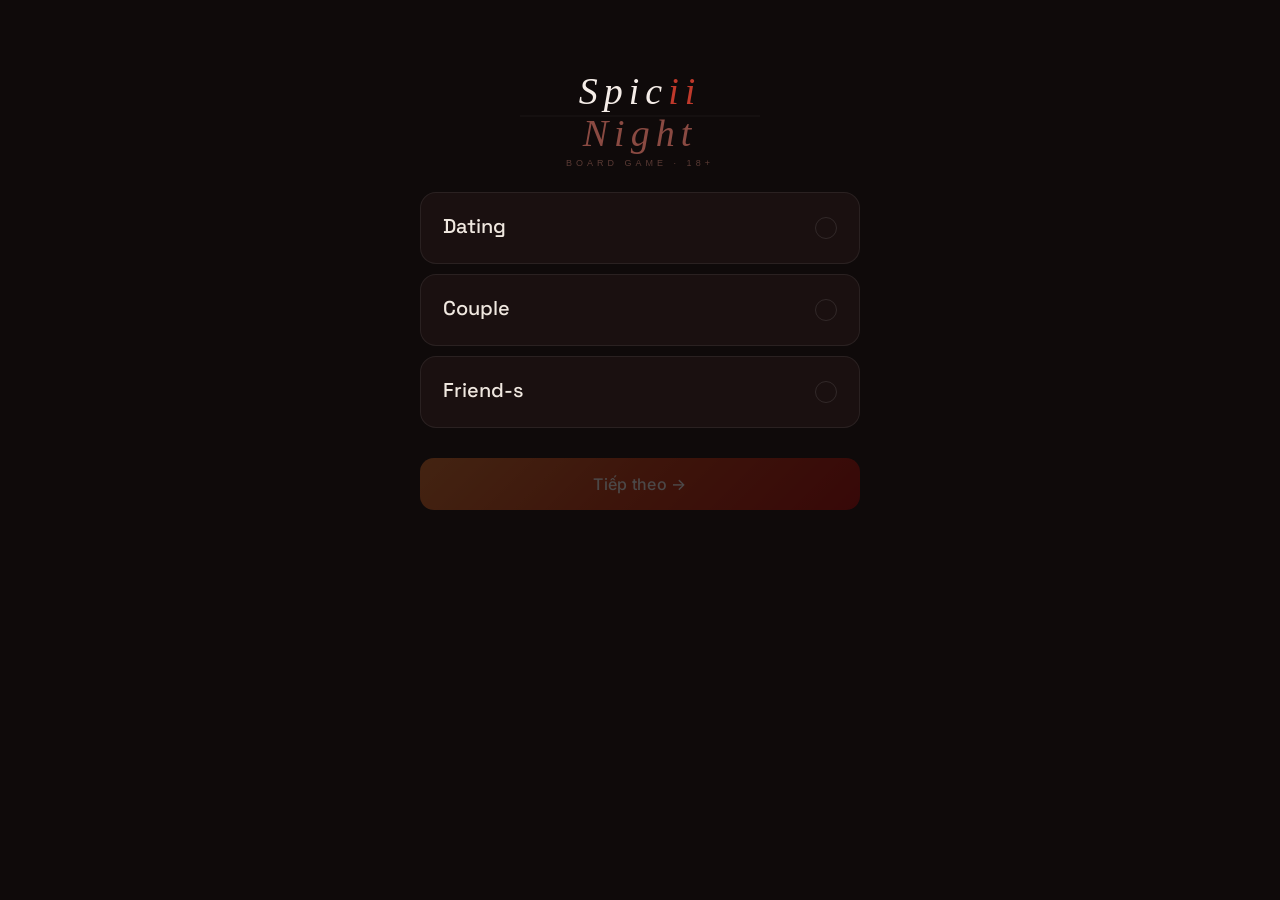
<file: index.html>
<!DOCTYPE html>
<html lang="vi">
<head>
<meta charset="UTF-8">
<meta name="viewport" content="width=device-width, initial-scale=1.0, maximum-scale=1.0, user-scalable=no">
<title>Spicii Night 🌶</title>
<link rel="preconnect" href="https://fonts.googleapis.com">
<link rel="preconnect" href="https://fonts.gstatic.com" crossorigin>
<link href="https://fonts.googleapis.com/css2?family=Inter:wght@300;400;500&family=Space+Grotesk:wght@500;600&family=Playfair+Display:ital,wght@1,400;1,500;1,600&display=swap" rel="stylesheet">
<link rel="stylesheet" href="css/style.css">
</head>
<body>
<div class="app heat-ice" id="app-root">
  <div class="haptic-flash" id="haptic-flash"></div>
  <div class="heat-bar-top">
    <div class="heat-bar-top-fill" id="heat-bar-top" style="width:0%"></div>
  </div>

  <!-- TOAST (Phase 3, safety net…) -->
  <div class="toast" id="toast"></div>

  <!-- RULES MODAL -->
  <div class="modal hidden" id="modal-rules">
    <div class="modal-backdrop" onclick="closeRules()"></div>
    <div class="modal-card">
      <div class="modal-title" id="modal-rules-title">Luật chơi "Spicii Night"</div>
      <div class="modal-content" id="modal-rules-content">Trả lời thẳng — Chạm thật nét. Sập nguồn giữa chừng là phạt.</div>
      <button class="modal-btn" onclick="closeRules()">Chơi ngay</button>
    </div>
  </div>

  <!-- SETUP -->
  <div id="screen-setup" class="screen active">
    <div class="logo-area">
      <svg width="100%" viewBox="0 0 320 120" xmlns="http://www.w3.org/2000/svg" style="display:block;max-width:320px;margin:0 auto;">
        <text x="160" y="52" text-anchor="middle" font-family="'Palatino Linotype',Palatino,serif" font-size="38" font-style="italic" letter-spacing="6" fill="#f5ede8">Spic<tspan fill="#c0392b">ii</tspan></text>
        <line x1="40" y1="64" x2="280" y2="64" stroke="rgba(255,255,255,0.1)" stroke-width="0.5"/>
        <text x="160" y="94" text-anchor="middle" font-family="'Palatino Linotype',Palatino,serif" font-size="38" font-style="italic" letter-spacing="6" fill="#8a4a42">Night</text>
        <text x="160" y="114" text-anchor="middle" font-family="sans-serif" font-size="9" fill="#5a3a34" letter-spacing="4">BOARD GAME · 18+</text>
      </svg>
    </div>

    <div class="section">
      <div class="level-grid">
        <div class="level-card mode-henho" id="mode-firstdate" onclick="selectMode('firstdate', this)">
          <div>
            <div class="level-name">Dating</div>
          </div>
          <div class="mode-check-ring"><div class="mode-check-dot"></div></div>
        </div>
        <div class="level-card mode-capdoi" id="mode-couple" onclick="selectMode('couple', this)">
          <div>
            <div class="level-name">Couple</div>
          </div>
          <div class="mode-check-ring"><div class="mode-check-dot"></div></div>
        </div>
        <div class="level-card mode-nhom" id="mode-group" onclick="selectMode('group', this)">
          <div>
            <div class="level-name">Friend-s</div>
          </div>
          <div class="mode-check-ring"><div class="mode-check-dot"></div></div>
        </div>
      </div>
    </div>

    <div class="section" id="section-players" style="display:none;">
      <div class="section-label">Số người chơi</div>
      <div class="player-grid" id="player-grid">
      </div>
    </div>

    <button class="start-btn" id="start-btn" disabled onclick="goToLevelScreen()">Tiếp theo →</button>
  </div>

  <!-- LEVEL -->
  <div id="screen-level" class="screen">
    <div style="margin-top:16px;">
      <div class="screen-title" id="level-title">Mức Độ Thân Mật</div>
      <div class="screen-sub" id="level-sub">Hôm nay, bạn sẵn sàng tiến xa đến đâu?</div>
    </div>
    <div class="level-grid" style="margin-bottom:24px;">
      <div class="level-card l1" onclick="selectLevel(1,this)">
        <span class="level-icon">🌿</span>
        <div>
          <div class="level-name">Nhẹ nhàng và gắn kết</div>
          <div class="level-desc">Mở lòng, thấu hiểu nhau hơn.</div>
        </div>
      </div>
      <div class="level-card l2" onclick="selectLevel(2,this)">
        <span class="level-icon">🔥</span>
        <div>
          <div class="level-name">Riêng tư và tinh tế</div>
          <div class="level-desc">Tăng nhiệt với những chia sẻ sâu sắc hơn.</div>
        </div>
      </div>
      <div class="level-card l3" id="level-card-3" onclick="selectLevel(3,this)">
        <span class="level-icon">💋</span>
        <div>
          <div class="level-name">Táo bạo và cuồng nhiệt</div>
          <div class="level-desc">Trải nghiệm không quy tắc, không phán xét.</div>
        </div>
      </div>
    </div>
    <div style="margin-top:auto;display:flex;gap:10px;">
      <button class="skip-btn" style="flex:1;" onclick="showScreen('screen-setup')">← Quay lại</button>
      <button class="next-btn" style="flex:2;" id="level-next-btn" disabled onclick="goToNames()">Tiếp theo →</button>
    </div>
  </div>

  <!-- NAMES -->
  <div id="screen-names" class="screen">
    <div style="margin-top:16px;">
      <div class="screen-title">Người chơi</div>
      <div class="screen-sub" id="names-sub">Điền tên & giới tính để câu hỏi hợp lý hơn nhé.</div>
    </div>
    <div class="name-list" id="name-list"></div>
    <div style="margin-top:auto;display:flex;gap:10px;">
      <button class="skip-btn" style="flex:1;" onclick="showScreen('screen-setup')">← Quay lại</button>
      <button class="next-btn" style="flex:2;" onclick="startGame()">Bắt đầu chơi</button>
    </div>
  </div>

  <!-- END SESSION -->
  <div id="screen-end" class="screen" style="padding:0;">
    <div style="flex:1;display:flex;flex-direction:column;align-items:center;justify-content:center;padding:32px 24px;text-align:center;">
      <svg width="100%" viewBox="0 0 320 120" xmlns="http://www.w3.org/2000/svg" style="display:block;max-width:320px;margin:0 auto 24px;">
        <text x="160" y="52" text-anchor="middle" font-family="'Palatino Linotype',Palatino,serif" font-size="38" font-style="italic" letter-spacing="6" fill="#f5ede8">Spic<tspan fill="#c0392b">ii</tspan></text>
        <line x1="40" y1="64" x2="280" y2="64" stroke="rgba(255,255,255,0.1)" stroke-width="0.5"/>
        <text x="160" y="94" text-anchor="middle" font-family="'Palatino Linotype',Palatino,serif" font-size="38" font-style="italic" letter-spacing="6" fill="#8a4a42">Night</text>
        <text x="160" y="114" text-anchor="middle" font-family="sans-serif" font-size="9" fill="#5a3a34" letter-spacing="4">BOARD GAME · 18+</text>
      </svg>

      <div id="end-stage-label" style="font-family:'Space Grotesk',sans-serif;font-size:11px;font-weight:500;color:rgba(220,60,60,0.6);letter-spacing:0.2em;text-transform:uppercase;margin-bottom:16px;">Session kết thúc</div>

      <div style="font-family:'Space Grotesk',sans-serif;font-size:28px;font-weight:600;color:#f5ede8;line-height:1.3;margin-bottom:10px;" id="end-title">Đêm nay<br>thật đặc biệt.</div>

      <div style="font-size:14px;color:rgba(196,164,154,0.7);line-height:1.6;max-width:260px;margin-bottom:36px;" id="end-sub">Bạn và đối phương vừa trải qua một hành trình cảm xúc cùng nhau.</div>

      <div style="display:flex;flex-direction:column;gap:10px;width:100%;">
        <button id="end-btn-replay" style="width:100%;padding:16px;background:#c0392b;color:#fff;border:none;border-radius:14px;font-family:'Inter',sans-serif;font-size:16px;font-weight:500;cursor:pointer;letter-spacing:0.02em;">Chơi lại 🔥</button>
        <div style="position:relative;display:flex;align-items:center;gap:6px;">
          <a href="https://t.me/+CMevU16YRgxhOTQ9" target="_blank" rel="noopener" style="flex:1;display:flex;align-items:center;justify-content:center;gap:8px;padding:14px;background:transparent;color:rgba(196,164,154,0.6);border:1px solid rgba(255,255,255,0.08);border-radius:14px;font-family:'Inter',sans-serif;font-size:14px;text-decoration:none;cursor:pointer;">
            <svg width="18" height="18" viewBox="0 0 24 24" fill="none" xmlns="http://www.w3.org/2000/svg">
              <path d="M12 2C6.477 2 2 6.477 2 12s4.477 10 10 10 10-4.477 10-10S17.523 2 12 2zm4.93 6.876l-1.68 7.92c-.126.56-.453.697-.918.434l-2.542-1.873-1.226 1.18c-.136.136-.25.25-.511.25l.182-2.573 4.686-4.233c.204-.181-.044-.282-.315-.1L7.93 14.633l-2.5-.78c-.543-.17-.554-.543.114-.803l9.746-3.757c.452-.164.848.1.64.583z" fill="rgba(196,164,154,0.5)"/>
            </svg>
            Góp ý cho Spicii Night
          </a>
          <button onclick="const t=document.getElementById('feedback-tip');t.style.display=t.style.display==='none'?'block':'none';" style="flex-shrink:0;width:32px;height:32px;border-radius:50%;background:transparent;border:1px solid rgba(255,255,255,0.12);color:rgba(196,164,154,0.5);font-family:'Inter',sans-serif;font-size:13px;cursor:pointer;display:flex;align-items:center;justify-content:center;">?</button>
          <div id="feedback-tip" style="display:none;position:absolute;bottom:calc(100% + 8px);left:0;right:0;background:#1e1010;border:1px solid rgba(255,255,255,0.1);border-radius:12px;padding:12px 14px;font-family:'Inter',sans-serif;font-size:13px;color:rgba(196,164,154,0.75);line-height:1.6;text-align:left;z-index:10;">
            Nhằm cải tiến app, nếu có vấn đề về nội dung, trải nghiệm cần góp ý đừng ngại cho chúng tôi biết qua kênh Telegram.
          </div>
        </div>
      </div>
    </div>

    <div style="padding:0 24px 36px;display:flex;justify-content:center;gap:32px;">
      <div style="text-align:center;">
        <div style="font-size:22px;font-weight:500;color:#f5ede8;" id="end-stat-rounds">24</div>
        <div class="stat-label" data-stat="rounds" style="font-size:11px;color:rgba(138,106,98,0.8);margin-top:4px;letter-spacing:0.06em;text-transform:uppercase;">Lượt chơi</div>
      </div>
      <div style="width:0.5px;background:rgba(255,255,255,0.08);"></div>
      <div style="text-align:center;">
        <div style="font-size:22px;font-weight:500;color:#f5ede8;" id="end-stat-mode">Hẹn hò</div>
        <div class="stat-label" data-stat="mode" style="font-size:11px;color:rgba(138,106,98,0.8);margin-top:4px;letter-spacing:0.06em;text-transform:uppercase;">Chế độ</div>
      </div>
      <div style="width:0.5px;background:rgba(255,255,255,0.08);"></div>
      <div style="text-align:center;">
        <div style="font-size:22px;font-weight:500;color:#e85d4a;" id="end-stat-heat">🔥</div>
        <div class="stat-label" data-stat="heat" style="font-size:11px;color:rgba(138,106,98,0.8);margin-top:4px;letter-spacing:0.06em;text-transform:uppercase;">Nhiệt độ</div>
      </div>
    </div>
  </div>

  <!-- GAME -->
  <div id="screen-game" class="screen" style="padding:0;gap:0;">
    <div class="game-header">
      <button class="back-btn" onclick="showScreen('screen-setup')">✕ Thoát</button>
      <button class="rules-trigger" onclick="openRules()" aria-label="Luật chơi">?</button>
    </div>

    <div class="game-body">
      <div class="turn-label">
        <div class="turn-sub">Lượt của</div>
        <div class="turn-name" id="turn-name">Người chơi 1</div>
      </div>

      <div class="stage-indicator">
        <span class="stage-badge" id="stage-badge">Ice Breaker</span>
      </div>

      <div class="card-area">
        <div class="card-scene" id="card-scene">
          <div class="card-flipper" id="card-flipper">
            <div class="card-face-3d card-face-back" onclick="flipCard()">
              <div class="tap-icon tap-pulse">
                <svg width="100" height="88" viewBox="0 0 100 88" fill="none">
                  <text x="50" y="38" text-anchor="middle" font-family="'Palatino Linotype',Palatino,serif" font-size="28" font-style="italic" letter-spacing="4" fill="rgba(255,180,180,0.9)">Spic<tspan fill="rgba(255,80,80,0.95)">ii</tspan></text>
                  <line x1="10" y1="47" x2="90" y2="47" stroke="rgba(220,60,60,0.35)" stroke-width="0.5"/>
                  <text x="50" y="69" text-anchor="middle" font-family="'Palatino Linotype',Palatino,serif" font-size="28" font-style="italic" letter-spacing="4" fill="rgba(180,80,80,0.6)">Night</text>
                  <text x="50" y="84" text-anchor="middle" font-family="sans-serif" font-size="7" fill="rgba(220,80,80,0.35)" letter-spacing="4">18+</text>
                </svg>
              </div>
              <div class="tap-text" style="color:rgba(220,80,80,0.4);font-size:12px;letter-spacing:0.08em;">Chạm để lật</div>
            </div>
            <div class="card-face-3d card-face-front" id="card-front">
              <span class="card-type-badge" id="card-badge-el">Truth</span>
              <div class="card-content" id="card-content"></div>
              <div class="card-footer" id="card-footer-text">Hoàn thành xong nhấn Tiếp theo</div>
            </div>
          </div>
        </div>
        <!-- Vertical Neon Thermometer -->
        <div class="thermometer-frame" id="heat-thermometer">
          <div class="glass-tube">
            <div class="heat-filler" id="heat-filler-el">
              <div class="liquid-glare"></div>
            </div>
          </div>
          <div class="thermometer-bulb">
            <div class="bulb-glare"></div>
          </div>
        </div>
      </div>
      <div class="stage-flash" id="stage-flash"></div>

      <div class="action-row hidden" id="action-row" style="display:none">
        <button class="skip-btn" id="skip-btn-el" onclick="goBackCard()">Quay lại</button>
        <button class="next-btn" onclick="nextCard()">Tiếp theo</button>
      </div>
    </div>
  </div>
</div>

<!-- Card pools (window globals): nạp 4 file pool trước engine, engine trước script -->
<script src="js/pools/pool_firstdate.js"></script>
<script src="js/pools/pool_couple.js"></script>
<script src="js/pools/pool_group.js"></script>
<script src="js/pools/pool_wild.js"></script>
<script src="js/engine.js"></script>
<script src="js/script.js"></script>
</body>
</html>
</file>
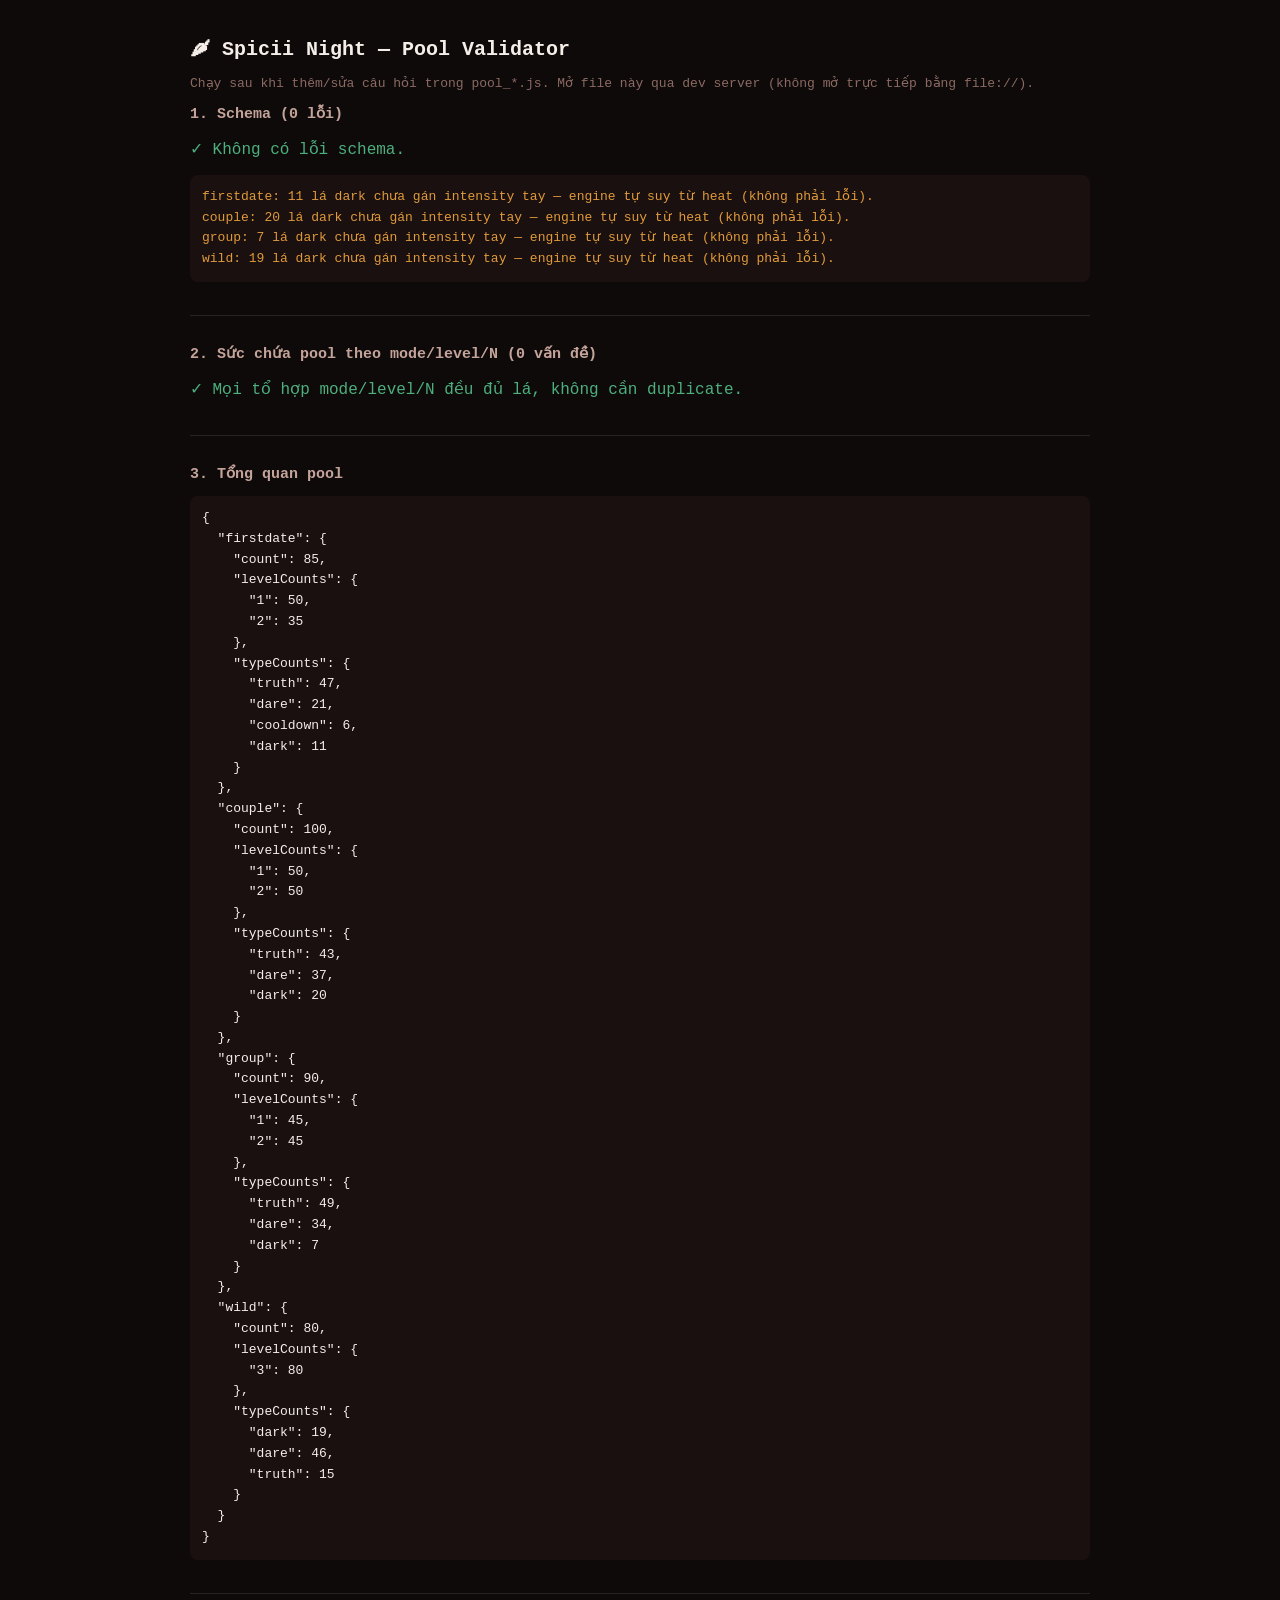
<file: tools/validate.html>
<!DOCTYPE html>
<html lang="vi">
<head>
<meta charset="UTF-8">
<title>Spicii Night — Pool Validator</title>
<style>
  body { background:#0f0a0a; color:#f5ede8; font-family: 'DM Sans', Consolas, monospace; padding: 24px; max-width: 900px; margin: 0 auto; }
  h1 { font-size: 20px; }
  h2 { font-size: 15px; color:#c4a49a; }
  .ok { color: #4caf7d; }
  .warn { color: #e09a3a; }
  .fail { color: #e07070; }
  pre { white-space: pre-wrap; font-size: 13px; line-height: 1.6; background: #1a1010; padding: 12px; border-radius: 8px; }
  .section { margin-bottom: 28px; border-bottom: 1px solid rgba(255,255,255,0.1); padding-bottom: 20px; }
</style>
</head>
<body>
<h1>🌶 Spicii Night — Pool Validator</h1>
<p style="color:#8a6a62;font-size:13px;">Chạy sau khi thêm/sửa câu hỏi trong pool_*.js. Mở file này qua dev server (không mở trực tiếp bằng file://).</p>
<div id="output">Đang kiểm tra...</div>

<!-- Load đúng thứ tự như index.html: pool_*.js → engine.js → validator -->
<script src="../js/pools/pool_firstdate.js"></script>
<script src="../js/pools/pool_couple.js"></script>
<script src="../js/pools/pool_group.js"></script>
<script src="../js/pools/pool_wild.js"></script>
<script src="../js/engine.js"></script>
<script src="validate-pools.js"></script>
</body>
</html>
</file>
<file: css/style.css>
:root {
    --bg: #0f0a0a;
    --bg2: #1a1010;
    --surface: #2a1a1a;
    --surface2: #331f1f;
    --border: rgba(255,255,255,0.08);
    --border2: rgba(255,255,255,0.15);
    --text: #f5ede8;
    --text2: #c4a49a;
    --text3: #8a6a62;
    --accent: #e85d4a;
    --accent2: #ff8c7a;
    --green: #4caf7d;
    --green-bg: rgba(76,175,125,0.12);
    --amber: #e09a3a;
    --amber-bg: rgba(224,154,58,0.12);
    --pink: #d4537e;
    --pink-bg: rgba(212,83,126,0.12);
    --red: #c0392b;
    --red-bg: rgba(192,57,43,0.12);
    --blue: #3a8ed4;
    --blue-bg: rgba(58,142,212,0.1);
  }
  *, *::before, *::after { box-sizing: border-box; margin: 0; padding: 0; -webkit-tap-highlight-color: transparent; }
  /* Chặn bôi đen text khi tap liên tục trên mobile */
  .screen, .card-content, .card-face-3d, .gender-static, button { -webkit-user-select: none; user-select: none; }
  .name-input { -webkit-user-select: auto; user-select: auto; }
  html, body { height: 100%; background: var(--bg); color: var(--text); font-family: 'Inter', sans-serif; overflow-x: hidden; }
  body { display: flex; flex-direction: column; align-items: center; min-height: 100vh; }
  .app { width: 100%; max-width: 480px; min-height: 100vh; display: flex; flex-direction: column; }
  .screen { display: none; flex-direction: column; flex: 1; padding: 24px 20px 36px; animation: fadeIn 0.2s ease-out; }
  .screen.active { display: flex; }
  @keyframes fadeIn { from { opacity: 0; } to { opacity: 1; } }

  /* SETUP */
  .level-card.mode-selected { background: rgba(232,93,74,0.12); border-color: var(--accent); }
  .level-card.mode-selected .level-name { color: var(--accent2); }

  .logo-area { text-align: center; padding: 28px 0 20px; }
  .section { margin-bottom: 22px; }
  .section-label { font-size: 11px; font-weight: 500; color: var(--text3); text-transform: uppercase; letter-spacing: 0.12em; margin-bottom: 10px; }
  .player-grid { display: grid; grid-template-columns: repeat(3,1fr); gap: 8px; }
  .option-btn { padding: 12px 8px; background: var(--surface); border: 1px solid var(--border); border-radius: 12px; color: var(--text2); font-family: 'Inter', sans-serif; font-size: 14px; cursor: pointer; transition: all 0.2s; text-align: center; }
  .option-btn:hover { border-color: var(--border2); color: var(--text); }
  .option-btn.selected {
    border-color: #dcb414;
    box-shadow: 0 0 6px rgba(220,180,20,0.4), 0 0 14px rgba(220,180,20,0.15);
    background: #1a1800; color: #dcb414;
  }
  .level-grid { display: flex; flex-direction: column; gap: 10px; }
  /* Mode cards — neon border */
  .level-card {
    padding: 20px 22px;
    background: #1a1010;
    border: 1px solid rgba(255,255,255,0.07);
    border-radius: 16px;
    cursor: pointer;
    transition: all 0.3s ease;
    display: flex;
    align-items: center;
    gap: 0;
  }
  .level-card:hover { border-color: rgba(255,255,255,0.15); }
  .level-icon { display: none; }
  .level-name {
    font-family: 'Space Grotesk', sans-serif;
    font-size: 20px;
    font-style: normal;
    font-weight: 600;
    color: #f0e8e0;
    margin-bottom: 4px;
  }
  .level-desc { font-size: 12px; color: #6a5a52; line-height: 1.45; margin-top: 0; }
  /* Mode cards (Dating/Couple/Friend-s) ở màn Setup — Inter, không italic,
     tách biệt phong cách khỏi tiêu đề Level (Playfair Display italic). */
  #screen-setup .level-name {
    font-family: 'Space Grotesk', sans-serif;
    font-style: normal;
    font-weight: 500;
  }

  /* Hẹn hò — Pink neon */
  .level-card.mode-henho.selected {
    border-color: #ff4d94;
    background: #1c0814;
    box-shadow: 0 0 0 1px #ff4d94, 0 0 8px rgba(255,77,148,0.6), 0 0 20px rgba(255,77,148,0.25), 0 0 40px rgba(255,77,148,0.1);
  }
  .level-card.mode-henho.selected .level-name { color: #ffb6d5; }
  .level-card.mode-henho.selected .level-desc { color: #8a4268; }

  /* Cặp đôi — Deep Red neon */
  .level-card.mode-capdoi.selected {
    border-color: #FF0000;
    background: #1a0808;
    box-shadow: 0 0 0 1px #AF0404, 0 0 8px rgba(255,0,0,0.65), 0 0 20px rgba(175,4,4,0.3), 0 0 40px rgba(175,4,4,0.12);
  }
  .level-card.mode-capdoi.selected .level-name { color: #f5a0a0; }
  .level-card.mode-capdoi.selected .level-desc { color: #8a4a42; }

  /* Nhóm bạn — Amber neon */
  .level-card.mode-nhom.selected {
    border-color: #dcb414;
    background: #1a1800;
    box-shadow: 0 0 0 1px #dcb414, 0 0 8px rgba(220,180,20,0.6), 0 0 20px rgba(220,180,20,0.25), 0 0 40px rgba(220,180,20,0.1);
  }
  .level-card.mode-nhom.selected .level-name { color: #f5d870; }
  .level-card.mode-nhom.selected .level-desc { color: #8a7a32; }

  /* Check ring */
  .mode-check-ring {
    width: 22px; height: 22px; border-radius: 50%;
    border: 1px solid rgba(255,255,255,0.1);
    display: flex; align-items: center; justify-content: center;
    flex-shrink: 0; margin-left: auto; transition: all 0.2s;
  }
  .mode-check-dot { width: 8px; height: 8px; border-radius: 50%; opacity: 0; transform: scale(0); transition: all 0.2s; }
  .level-card.mode-henho.selected .mode-check-ring { border-color: #ff4d94; background: rgba(255,77,148,0.15); }
  .level-card.mode-henho.selected .mode-check-dot { background: #ff4d94; opacity: 1; transform: scale(1); }
  .level-card.mode-capdoi.selected .mode-check-ring { border-color: #FF0000; background: rgba(255,0,0,0.15); }
  .level-card.mode-capdoi.selected .mode-check-dot { background: #FF0000; opacity: 1; transform: scale(1); }
  .level-card.mode-nhom.selected .mode-check-ring { border-color: #dcb414; background: rgba(220,180,20,0.15); }
  .level-card.mode-nhom.selected .mode-check-dot { background: #dcb414; opacity: 1; transform: scale(1); }

  /* Mode selected class override */
  .mode-selected { border-color: rgba(255,255,255,0.15) !important; }

  /* ── LEVEL CARDS neon ── */
  /* Non Spice — green/teal neon */
  .level-card.l1 { border-color: rgba(255,255,255,0.07); }
  .level-card.l1.selected {
    border-color: #4caf7d;
    background: #081510;
    box-shadow: 0 0 0 1px #4caf7d, 0 0 8px rgba(76,175,125,0.55), 0 0 20px rgba(76,175,125,0.22), 0 0 40px rgba(76,175,125,0.08);
  }
  .level-card.l1.selected .level-name { color: #90f0c0; }
  .level-card.l1.selected .level-desc { color: #4a7a5a; }
  .level-card.l1.selected .level-check-ring { border-color: #4caf7d; background: rgba(76,175,125,0.15); }
  .level-card.l1.selected .level-check-dot { background: #4caf7d; opacity: 1; transform: scale(1); }

  /* Medium Chili — amber/orange neon */
  .level-card.l2 { border-color: rgba(255,255,255,0.07); }
  .level-card.l2.selected {
    border-color: #e09a3a;
    background: #181008;
    box-shadow: 0 0 0 1px #e09a3a, 0 0 8px rgba(224,154,58,0.6), 0 0 20px rgba(224,154,58,0.25), 0 0 40px rgba(224,154,58,0.1);
  }
  .level-card.l2.selected .level-name { color: #f5c870; }
  .level-card.l2.selected .level-desc { color: #8a6832; }
  .level-card.l2.selected .level-check-ring { border-color: #e09a3a; background: rgba(224,154,58,0.15); }
  .level-card.l2.selected .level-check-dot { background: #e09a3a; opacity: 1; transform: scale(1); }

  /* Wild Habanero — red neon */
  .level-card.l3 { border-color: rgba(255,255,255,0.07); }
  .level-card.l3.selected {
    border-color: #FF0000;
    background: #1a0404;
    box-shadow: 0 0 0 1px #AF0404, 0 0 8px rgba(255,0,0,0.65), 0 0 20px rgba(175,4,4,0.3), 0 0 40px rgba(175,4,4,0.15);
  }
  .level-card.l3.selected .level-name { color: #f5a0a0; }
  .level-card.l3.selected .level-desc { color: #8a3a3a; }
  .level-card.l3.selected .level-check-ring { border-color: #FF0000; background: rgba(255,0,0,0.15); }
  .level-card.l3.selected .level-check-dot { background: #FF0000; opacity: 1; transform: scale(1); }

  .level-check-ring {
    width: 22px; height: 22px; border-radius: 50%;
    border: 1px solid rgba(255,255,255,0.1);
    display: flex; align-items: center; justify-content: center;
    flex-shrink: 0; margin-left: auto; transition: all 0.2s;
  }
  .level-check-dot { width: 8px; height: 8px; border-radius: 50%; opacity: 0; transform: scale(0); transition: all 0.2s; }
  .start-btn {
    width: 100%; padding: 16px; border: none; border-radius: 14px;
    background: linear-gradient(135deg, #dc6418 0%, #AF0404 100%);
    color: #fff; font-family: 'Inter', sans-serif; font-size: 16px;
    font-weight: 500; cursor: pointer; letter-spacing: 0.02em;
    transition: all 0.2s; margin-top: 8px; position: relative; overflow: hidden;
  }
  .start-btn:not(:disabled) { box-shadow: 0 0 16px rgba(175,4,4,0.35), 0 0 32px rgba(175,4,4,0.15); }
  .start-btn:hover:not(:disabled) { transform: translateY(-1px); box-shadow: 0 0 20px rgba(220,100,24,0.5), 0 0 40px rgba(175,4,4,0.2); }
  .start-btn:active:not(:disabled) { transform: scale(0.98); }
  .start-btn:disabled { opacity: 0.25; cursor: not-allowed; }
  .start-btn::after { content: ''; position: absolute; inset: 0; background: linear-gradient(135deg, rgba(255,255,255,0.08) 0%, transparent 50%); pointer-events: none; }

  /* NAMES */
  .screen-title { font-family: 'Space Grotesk', sans-serif; font-size: 24px; font-weight: 500; color: var(--text); margin-bottom: 6px; }
  .screen-sub { font-family: 'Inter', sans-serif; font-size: 13px; color: var(--text3); margin-bottom: 24px; line-height: 1.5; }
  .name-list { display: flex; flex-direction: column; gap: 12px; margin-bottom: 24px; }
  .name-row { display: flex; align-items: center; gap: 8px; }
  .player-num { width: 28px; height: 28px; background: var(--surface2); border-radius: 50%; display: flex; align-items: center; justify-content: center; font-size: 12px; font-weight: 500; color: var(--text3); flex-shrink: 0; }
  .name-input { flex: 1; max-width: 180px; padding: 11px 12px; background: var(--surface); border: 1px solid var(--border); border-radius: 10px; color: var(--text); font-family: 'Inter', sans-serif; font-size: 14px; outline: none; transition: border-color 0.2s; min-width: 0; }
  .name-input:focus { border-color: var(--accent); }
  .name-input::placeholder { color: var(--text3); }
  .gender-pick-group { display: flex; gap: 6px; flex-shrink: 0; }
  .gender-static {
    padding: 11px 8px; background: var(--surface);
    border: 1px solid var(--border); border-radius: 10px;
    color: var(--text2); font-family: 'Inter', sans-serif;
    font-size: 13px; width: 70px; text-align: center;
    cursor: pointer; transition: all 0.2s ease; opacity: 0.65;
  }
  .gender-static:hover { opacity: 0.9; }
  .gender-static.active[data-gender="nu"] {
    border-color: #ff4d94; color: #ffb6d5; opacity: 1;
    box-shadow: 0 0 12px rgba(255,77,148,0.6), inset 0 0 4px rgba(255,77,148,0.4);
    text-shadow: 0 0 8px rgba(255,182,213,0.6);
  }
  .gender-static.active[data-gender="nam"] {
    border-color: #3a8ed4; color: #88c4f0; opacity: 1;
    box-shadow: 0 0 12px rgba(58,142,212,0.6), inset 0 0 4px rgba(58,142,212,0.4);
    text-shadow: 0 0 8px rgba(136,196,240,0.6);
  }
  /* GAME */
  .game-header { display: flex; align-items: center; justify-content: space-between; padding: 16px 20px 0; margin-top: 3px; }
  .back-btn { background: var(--surface); border: 1px solid var(--border); border-radius: 10px; padding: 8px 14px; color: var(--text3); font-family: 'Inter', sans-serif; font-size: 13px; cursor: pointer; transition: all 0.2s; }
  .back-btn:hover { color: var(--text); border-color: var(--border2); }

  /* ── GAME BG TRANSITION theo heat ── */
  .app { transition: background 2s ease; }
  .app.heat-ice     { background: #0f0a0a; }
  .app.heat-personal{ background: #110a08; }
  .app.heat-flirty  { background: #150808; }
  .app.heat-intimate{ background: #180606; }
  .app.heat-danger  { background: #1a0404; }

  /* ── DARK CARD ── */
  .card-face-front.is-dark {
    background: linear-gradient(160deg, #0d0008 0%, #1a0010 100%);
    border-color: rgba(192,57,43,0.5);
    box-shadow: 0 0 30px rgba(175,4,4,0.2);
  }
  .badge-dark { background: rgba(175,4,4,0.15); color: #e07070; border: 1px solid rgba(175,4,4,0.35); }

  /* ── COOLDOWN CARD ── */
  .card-face-front.is-cooldown {
    background: linear-gradient(160deg, #040d12 0%, #071520 100%);
    border-color: rgba(58,142,212,0.35);
    box-shadow: 0 0 24px rgba(58,142,212,0.1);
  }

  /* ── HAPTIC FLASH ── */
  @keyframes hapticFlash { 0%{opacity:0;} 15%{opacity:0.12;} 100%{opacity:0;} }
  .haptic-flash { position:fixed; inset:0; background:#FF0000; pointer-events:none; z-index:999; opacity:0; }
  .haptic-flash.flash { animation: hapticFlash 0.35s ease forwards; }

  .game-body { flex: 1; display: flex; flex-direction: column; padding: 20px; }
  .turn-label { text-align: center; margin-bottom: 16px; }
  .turn-sub { font-size: 11px; color: var(--text3); text-transform: uppercase; letter-spacing: 0.1em; margin-bottom: 4px; }
  .turn-name { font-size: 20px; font-weight: 500; color: #f0e8e0; }

  /* Stage indicator */
  .stage-indicator { text-align: center; margin-bottom: 10px; }
  .stage-badge { display: inline-block; font-size: 10px; font-weight: 500; padding: 3px 12px; border-radius: 99px; letter-spacing: 0.08em; text-transform: uppercase; transition: all 0.8s ease; }

  .card-area { flex: 1; display: flex; align-items: center; justify-content: center; margin-bottom: 18px; min-height: 340px; }
  .tap-icon { font-size: 44px; margin-bottom: 12px; opacity: 0.4; }
  .tap-text { font-size: 12px; color: rgba(220,80,80,0.4); letter-spacing: 0.08em; }
  .card-type-badge { display: inline-flex; padding: 5px 14px; border-radius: 99px; font-size: 11px; font-weight: 500; letter-spacing: 0.1em; text-transform: uppercase; margin-bottom: 18px; }
  .badge-truth { background: var(--green-bg); color: var(--green); border: 1px solid rgba(76,175,125,0.3); }
  .badge-dare { background: var(--pink-bg); color: var(--pink); border: 1px solid rgba(212,83,126,0.3); }
  .badge-cooldown { background: var(--blue-bg); color: var(--blue); border: 1px solid rgba(58,142,212,0.25); }
  .badge-dark { background: var(--red-bg); color: #e07070; border: 1px solid rgba(192,57,43,0.3); }
  .card-content {
    font-size: 1.3rem;
    font-weight: 400;
    color: var(--text);
    line-height: 1.8;
    letter-spacing: 0.01em;
    text-align: center;
  }
  .card-footer { font-size: 11px; color: rgba(138,106,98,0.5); margin-top: 16px; letter-spacing: 0.04em; }

  .action-row {
    display: flex; gap: 8px;
    padding: 0 4px;
  }
  .skip-btn {
    flex: 1; padding: 14px 8px;
    background: rgba(255,255,255,0.05);
    border: 1px solid rgba(255,255,255,0.08);
    border-radius: 14px; color: var(--text3);
    font-family: 'Inter', sans-serif; font-size: 13px;
    cursor: pointer; transition: all 0.2s;
  }
  .skip-btn:hover { border-color: var(--border2); color: var(--text2); }
  .next-btn {
    flex: 2; padding: 14px;
    background: linear-gradient(135deg, #dc6418 0%, #AF0404 100%);
    border: none; border-radius: 14px;
    color: #fff; font-family: 'Inter', sans-serif;
    font-size: 14px; font-weight: 500;
    cursor: pointer; transition: all 0.2s;
    box-shadow: 0 0 16px rgba(175,4,4,0.3);
  }
  .next-btn:hover { background: var(--accent2); }
  .next-btn:disabled { opacity: 0.3; cursor: not-allowed; }
  /* Next button trong gameplay: solid neon accent thay vì gradient — đồng bộ trên nền tối */
  #action-row .next-btn {
    background: var(--accent);
    box-shadow: 0 0 16px rgba(232,93,74,0.45), 0 0 4px rgba(232,93,74,0.6) inset;
  }
  #action-row .next-btn:hover { background: var(--accent2); box-shadow: 0 0 20px rgba(255,140,122,0.55), 0 0 4px rgba(255,140,122,0.6) inset; }
  /* Secondary buttons trong gameplay: outline mờ */
  #action-row .skip-btn {
    background: transparent;
    border: 1px solid rgba(255,255,255,0.1);
    color: var(--text3);
  }
  #action-row .skip-btn:hover { border-color: var(--border2); color: var(--text2); }

  /* ── SCREEN TRANSITIONS ── */
  .screen { transition: background 1s ease; }
  .screen-enter { animation: screenEnter 0.4s cubic-bezier(0.22,1,0.36,1) both; }
  .screen-exit  { animation: screenExit  0.25s ease forwards; }
  @keyframes screenEnter { from { opacity:0; transform:translateY(16px); } to { opacity:1; transform:translateY(0); } }
  @keyframes screenExit  { from { opacity:1; } to { opacity:0; transform:translateY(-8px); } }

  /* ── CARD FLIP 3D ── */
  .card-scene { width:100%; -webkit-perspective: 900px; perspective: 900px; }
  .card-flipper {
    width: 100%;
    min-height: 340px;
    position: relative;
    -webkit-transform-style: preserve-3d;
    transform-style: preserve-3d;
    transition: transform 0.55s cubic-bezier(0.45,0,0.55,1);
    will-change: transform;
  }
  .card-flipper.flipped { -webkit-transform: rotateY(180deg); transform: rotateY(180deg); }
  .card-face-3d {
    position: absolute; inset: 0;
    backface-visibility: hidden;
    -webkit-backface-visibility: hidden;
    /* Ép mỗi mặt lên layer GPU riêng ngay từ đầu — tránh flash/nhấp nháy
       khi Safari phải promote/demote compositing layer giữa chừng animation. */
    -webkit-transform: translateZ(0);
    transform: translateZ(0);
    border-radius: 20px;
    display: flex; flex-direction: column;
    align-items: center; justify-content: center;
    padding: 28px 24px; text-align: center;
    min-height: 340px;
  }
  .card-face-back {
    background: var(--surface);
    border: 1px solid var(--border2);
    cursor: pointer;
    transition: border-color 0.8s ease;
  }
  /* Ẩn cứng mặt sau sau khi lật xong — backface-visibility đôi khi không
     được tôn trọng đầy đủ trên một số bản iOS Safari, để lại "bóng ma"
     của logo. visibility:hidden là lớp bảo hiểm tuyệt đối, không phụ
     thuộc vào việc trình duyệt tính toán 3D đúng hay không. */
  .card-face-back.force-hidden { visibility: hidden; }
  .card-face-back::before {
    content:''; position:absolute; inset:0; border-radius:20px;
    background: repeating-linear-gradient(45deg,transparent,transparent 20px,rgba(255,255,255,0.015) 20px,rgba(255,255,255,0.015) 21px);
  }
  .card-face-front {
    background: var(--bg2);
    border: 1px solid var(--border2);
    -webkit-transform: rotateY(180deg) translateZ(0);
    transform: rotateY(180deg) translateZ(0);
    transition: border-color 0.8s ease, background 0.8s ease;
  }
  .tap-pulse { animation: tapPulse 2s ease-in-out infinite; }
  @keyframes tapPulse { 0%,100%{opacity:0.4;transform:scale(1);} 50%{opacity:0.7;transform:scale(1.08);} }

  /* ── TURN NAME FADE ── */
  @keyframes nameFade { from{opacity:0;transform:translateY(-6px);} to{opacity:1;transform:translateY(0);} }
  .name-anim { animation: nameFade 0.4s ease both; }

  /* ── HEAT GLOW on card ── */
  .card-face-front.glow-green  { box-shadow: 0 0 24px rgba(76,175,125,0.15); }
  .card-face-front.glow-amber  { box-shadow: 0 0 24px rgba(224,154,58,0.18); }
  .card-face-front.glow-pink   { box-shadow: 0 0 28px rgba(212,83,126,0.2); }
  .card-face-front.glow-red    { box-shadow: 0 0 32px rgba(192,57,43,0.25); }
  .card-face-front.glow-dark   { box-shadow: 0 0 40px rgba(192,57,43,0.35); }

  /* ── STAGE TRANSITION OVERLAY (subtle flash) ── */
  .stage-flash {
    position: fixed; inset: 0; pointer-events: none; z-index: 99;
    opacity: 0; transition: opacity 0.15s;
  }
  .stage-flash.show { animation: flashIn 0.6s ease forwards; }
  @keyframes flashIn { 0%{opacity:0.18;} 100%{opacity:0;} }

  /* ── BUTTON PRESS ── */
  .next-btn:active, .start-btn:active { transform: scale(0.96); }


  /* ── CARD GLOW theo intensity ── */
  .card-face-3d.intensity-1 {
    box-shadow: 0 0 20px rgba(220,130,40,0.12);
    border-color: rgba(220,130,40,0.2);
  }
  .card-face-3d.intensity-2 {
    box-shadow: 0 0 28px rgba(220,80,20,0.22);
    border-color: rgba(220,80,20,0.3);
  }
  .card-face-3d.intensity-3 {
    border-color: rgba(175,4,4,0.5);
    animation: glowPulse 2s ease-in-out infinite;
  }
  @keyframes glowPulse {
    0%,100% { box-shadow: 0 0 20px rgba(175,4,4,0.25), 0 0 40px rgba(175,4,4,0.1); }
    50%      { box-shadow: 0 0 35px rgba(255,0,0,0.4),  0 0 60px rgba(175,4,4,0.2); }
  }

  /* ── CARD SLIDE ANIMATION ── */
  @keyframes slideOutLeft  { from{opacity:1;transform:translateX(0) rotate(0deg);} to{opacity:0;transform:translateX(-80px) rotate(-3deg);} }
  @keyframes slideInRight  { from{opacity:0;transform:translateX(60px);} to{opacity:1;transform:translateX(0);} }
  .card-scene.slide-out { animation: slideOutLeft 0.28s cubic-bezier(0.4,0,1,1) forwards; }
  .card-scene.slide-in  { animation: slideInRight 0.32s cubic-bezier(0,0,0.2,1) forwards; }

  /* ── GAME BODY layout ── */
  .game-body {
    flex: 1; display: flex; flex-direction: column;
    padding: 12px 20px 20px;
  }
  .card-area {
    flex: 1; display: flex; align-items: center;
    justify-content: center; margin-bottom: 16px; min-height: 260px;
  }

  /* ── TURN label compact ── */
  .turn-label { text-align: center; margin-bottom: 10px; }
  .turn-sub { font-size: 10px; color: var(--text3); text-transform: uppercase; letter-spacing: 0.12em; margin-bottom: 3px; }


  /* ── HOTMODE PULSE (Wild Habanero) ── */
  .app.hotmode-pulse {
    animation: hotBgPulse 3s ease-in-out infinite;
  }
  @keyframes hotBgPulse {
    0%,100% { background: #1a0404; }
    50%      { background: #200606; }
  }
  .app.hotmode-pulse .game-header { border-bottom: 1px solid rgba(175,4,4,0.15); }


  /* ── RULES MODAL ── */
  .rules-trigger {
    position: absolute; top: 18px; right: 18px;
    width: 32px; height: 32px;
    background: rgba(255,255,255,0.05);
    border: 1px solid rgba(255,255,255,0.12);
    border-radius: 50%;
    color: rgba(245,237,232,0.75);
    font-family: 'Inter', sans-serif; font-size: 16px; font-weight: 500;
    cursor: pointer; transition: all 0.2s;
    display: flex; align-items: center; justify-content: center;
    z-index: 5;
  }
  .rules-trigger:hover, .rules-trigger:active {
    background: rgba(192,57,43,0.18);
    border-color: rgba(192,57,43,0.5);
    color: #f5ede8;
  }
  .modal {
    position: fixed; inset: 0;
    display: flex; align-items: center; justify-content: center;
    z-index: 100;
    transition: opacity 0.25s ease;
  }
  .modal.hidden { opacity: 0; pointer-events: none; }
  .modal-backdrop {
    position: absolute; inset: 0;
    background: rgba(0,0,0,0.65);
    backdrop-filter: blur(4px);
    -webkit-backdrop-filter: blur(4px);
  }
  .modal-card {
    position: relative; z-index: 1;
    width: calc(100% - 48px); max-width: 360px;
    background: linear-gradient(160deg, #1f1010 0%, #150707 100%);
    border: 1px solid rgba(192,57,43,0.3);
    border-radius: 18px;
    padding: 28px 24px 22px;
    box-shadow: 0 10px 40px rgba(0,0,0,0.6), 0 0 30px rgba(192,57,43,0.18);
    transform: translateY(0);
    animation: modalIn 0.32s cubic-bezier(0.22,1,0.36,1);
  }
  @keyframes modalIn {
    from { opacity: 0; transform: translateY(20px) scale(0.96); }
    to   { opacity: 1; transform: translateY(0) scale(1); }
  }
  .modal-title {
    font-family: 'Palatino Linotype', Palatino, serif;
    font-size: 20px; font-style: italic;
    color: #f5ede8;
    text-align: center;
    margin-bottom: 14px;
  }
  .modal-content {
    font-family: 'Inter', sans-serif;
    font-size: 14px; line-height: 1.65;
    color: rgba(196,164,154,0.85);
    text-align: center;
    margin-bottom: 22px;
  }
  .modal-btn {
    width: 100%;
    padding: 14px;
    background: linear-gradient(135deg, #dc6418 0%, #AF0404 100%);
    border: none; border-radius: 12px;
    color: #fff; font-family: 'Inter', sans-serif;
    font-size: 15px; font-weight: 500;
    cursor: pointer; transition: transform 0.15s;
    box-shadow: 0 0 14px rgba(175,4,4,0.3);
  }
  .modal-btn:active { transform: scale(0.97); }

  /* ── TOAST ── */
  .toast {
    position: fixed; top: 20px; left: 50%;
    transform: translateX(-50%) translateY(-100px);
    background: linear-gradient(135deg, rgba(192,57,43,0.96) 0%, rgba(175,4,4,0.95) 100%);
    color: #fff;
    padding: 12px 22px;
    border-radius: 12px;
    font-size: 14px;
    font-weight: 500;
    letter-spacing: 0.02em;
    box-shadow: 0 8px 28px rgba(0,0,0,0.45), 0 0 0 1px rgba(255,255,255,0.05) inset;
    opacity: 0;
    pointer-events: none;
    z-index: 9999;
    transition: transform 0.32s cubic-bezier(0.22, 1, 0.36, 1), opacity 0.32s ease;
  }
  .toast.show {
    transform: translateX(-50%) translateY(0);
    opacity: 1;
  }

  /* ── MOBILE RESPONSIVE — Name row ── */
  @media (max-width: 375px) {
    .name-input { max-width: 130px; font-size: 13px; padding: 10px; }
    .gender-static { width: 56px; padding: 10px 4px; font-size: 12px; }
    .player-num { width: 24px; height: 24px; font-size: 11px; }
    .name-row { gap: 5px; }
  }
  @media (max-width: 320px) {
    .name-input { max-width: 110px; }
    .gender-static { width: 48px; }
    .name-row { gap: 4px; }
  }

  .heat-bar-top-fill { height: 100%; transition: width 0.4s ease-out, background 0.4s ease-out; }


  /* ─── VERTICAL NEON THERMOMETER ─────────────────────────────── */
  /* .card-area cần position:relative để thermometer absolute định vị được trên mobile. */
  .card-area { position: relative; }

  /* Base size — gọn gàng, thanh mảnh kiểu linh kiện neon cao cấp.
     Mặc định dùng cho tất cả màn hình; media query chỉ tinh chỉnh
     vị trí/scale, không phá kích thước core. */
  .thermometer-frame {
    width: 64px;
    height: 380px;
    max-height: 380px;
    display: flex;
    flex-direction: column;
    align-items: center;
    justify-content: flex-start;
    pointer-events: none;
    z-index: 5;
    /* Position/transform sẽ được override theo viewport ở phía dưới. */
    position: absolute;
    left: 15px;
    top: 50%;
    transform: translateY(-50%) scale(0.8);
    transform-origin: left center;
  }

  .glass-tube {
    flex: 1;
    width: 12px;
    background: linear-gradient(180deg, rgba(255,255,255,0.04) 0%, rgba(255,255,255,0.02) 100%);
    border: 2px solid var(--border2);
    border-bottom: none;
    border-radius: 10px 10px 4px 4px;
    box-shadow:
      0 0 12px rgba(255,255,255,0.04),
      inset 0 0 6px rgba(255,255,255,0.04),
      inset 0 2px 2px rgba(255,255,255,0.06);
    position: relative;
    overflow: hidden;
    display: flex;
    align-items: flex-end;
  }

  .heat-filler {
    width: 100%;
    height: 0%;
    background: linear-gradient(0deg, #9b51e0, #2d9cdb);
    box-shadow: 0 0 15px var(--accent);
    border-radius: 0 0 4px 4px;
    transition: height 1s cubic-bezier(0.4, 0, 0.2, 1),
                background 1.5s ease,
                box-shadow 1s ease;
    position: relative;
  }

  /* Reflection vệt sáng dọc trên chất lỏng */
  .liquid-glare {
    position: absolute;
    top: 0;
    left: 2px;
    width: 3px;
    height: 100%;
    background: linear-gradient(180deg, rgba(255,255,255,0.45) 0%, rgba(255,255,255,0.08) 100%);
    border-radius: 2px;
    pointer-events: none;
  }

  /* Bầu nhiệt kế (bulb) ở đáy */
  .thermometer-bulb {
    width: 26px;
    height: 26px;
    border-radius: 50%;
    background: linear-gradient(135deg, #9b51e0, #2d9cdb);
    border: 2px solid var(--border2);
    margin-top: -4px;
    box-shadow: 0 0 12px var(--accent), inset 0 -2px 4px rgba(0,0,0,0.3);
    position: relative;
    transition: background 1.5s ease, box-shadow 1s ease;
  }
  .bulb-glare {
    position: absolute;
    top: 4px;
    left: 6px;
    width: 7px;
    height: 7px;
    border-radius: 50%;
    background: rgba(255,255,255,0.55);
    filter: blur(0.5px);
  }

/* Hiệu ứng thở — kích hoạt khi heat > 70% */
  .heat-filler.heat-fever {
    animation: heatFever 1.4s ease-in-out infinite;
  }
  @keyframes heatFever {
    0%, 100% {
      opacity: 1;
      box-shadow: 0 0 15px var(--accent), 0 0 24px rgba(235,87,87,0.55);
    }
    50% {
      opacity: 0.86;
      box-shadow: 0 0 28px var(--accent), 0 0 48px rgba(235,87,87,0.85), 0 0 6px #fff inset;
    }
  }

  /* ─── DESKTOP / PC (≥769px) ──────────────────────────────────
     Layout side-by-side: card-area flex-row, card thu gọn 340×470,
     thermometer mảnh dẻ bên phải card (DOM order), gap 30px. */
  @media (min-width: 769px) {
    .card-area {
      flex-direction: row;
      gap: 30px;
      justify-content: center;
      align-items: center;
      padding-right: 0;
    }
    .card-area .card-scene {
      max-width: 340px;
      width: 340px;
      flex-shrink: 0;
    }
    .card-area .card-flipper {
      min-height: 470px;
      height: 470px;
    }
    .card-area .card-face-3d {
      min-height: 470px;
      padding: 26px 22px;
    }
    .card-area .card-content { font-size: 15px; line-height: 1.5; }
    .thermometer-frame {
      position: relative;
      top: auto; left: auto; right: auto;
      transform: none;
      width: 22px;
      height: 440px;
      max-height: 440px;
      flex-shrink: 0;
    }
    .thermometer-frame .glass-tube { width: 12px; }
    .thermometer-frame .thermometer-bulb { width: 24px; height: 24px; }
  }

  /* ─── MOBILE / TABLET (≤768px) — SAFE-PADDING LANE ───────────
     Quy hoạch hành lang riêng 55px ở rìa phải card-area dành
     riêng cho nhiệt kế. Card tự co lại ở khoảng còn lại, không
     bao giờ đè vào lane phải. */
  @media (max-width: 768px) {
    .card-area {
      position: relative;
      padding-right: 55px;
      box-sizing: border-box;
      display: flex;
      flex-direction: row;
      justify-content: center;
      align-items: center;
    }
    /* Card đứng cân đối trong vùng còn lại (sau khi trừ 55px lane phải) */
    .card-area .card-scene {
      width: 100%;
      max-width: 290px;
      margin: 0 auto;
      flex-shrink: 1;
    }
    /* Nhiệt kế nằm gọn vào lane 55px ở rìa phải */
    .thermometer-frame {
      position: absolute;
      right: 15px;
      left: auto;
      top: 50%;
      transform: translateY(-50%);
      transform-origin: center;
      width: 22px;
      height: 320px;
      max-height: 320px;
      z-index: 10;
    }
    /* Thu gọn tube + bulb cho gọn lane mảnh, không còn chữ số bên cạnh */
    .thermometer-frame .glass-tube { width: 10px; }
    .thermometer-frame .thermometer-bulb { width: 20px; height: 20px; }
    .thermometer-frame .bulb-glare { top: 3px; left: 5px; width: 6px; height: 6px; }
  }

  /* Mobile siêu nhỏ — nhiệt kế sát mép phải hơn */
  @media (max-width: 375px) {
    .card-area { padding-right: 48px; }
    .thermometer-frame {
      right: 10px;
      height: 290px;
      max-height: 290px;
    }
  }
</file>
